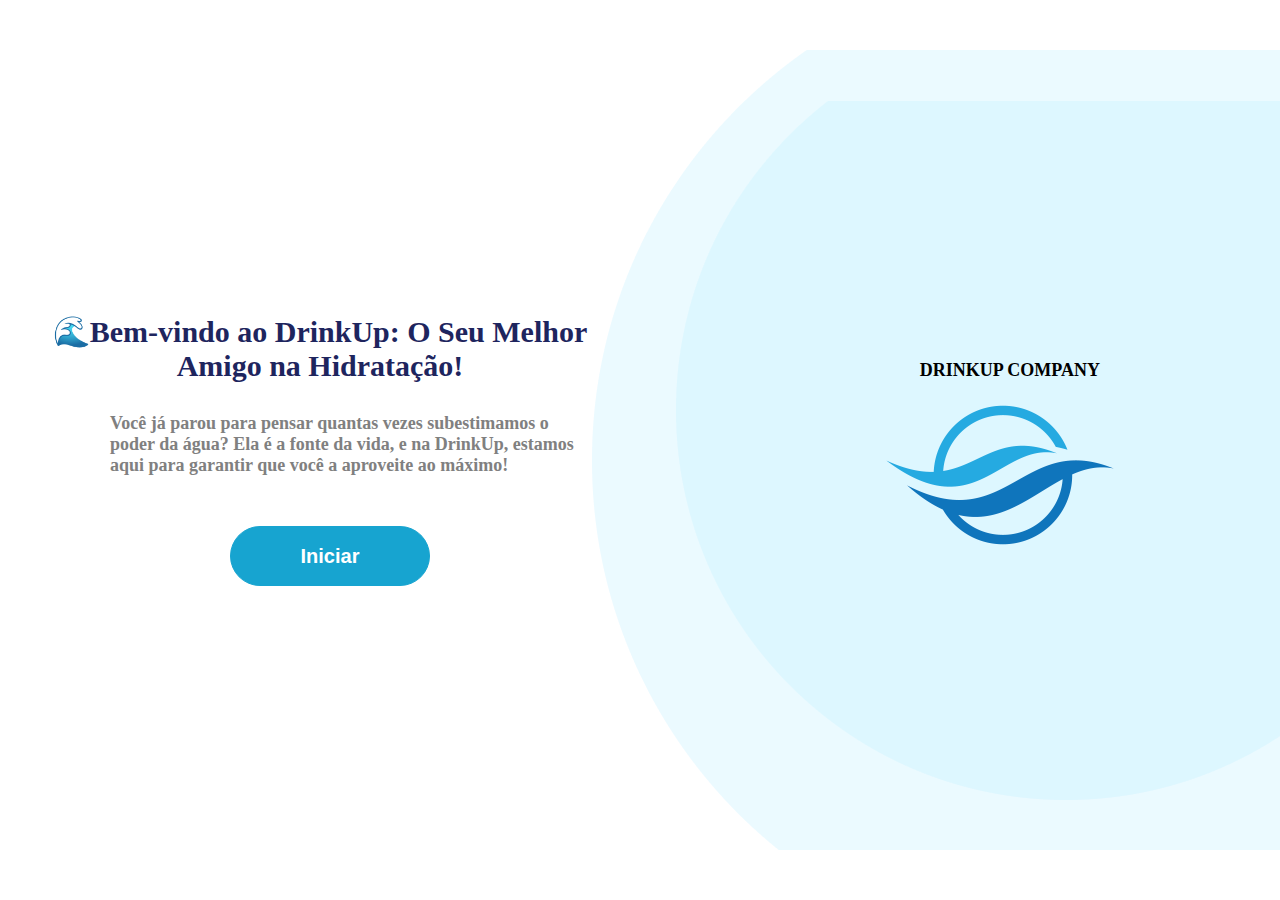
<file: index.html>
<!DOCTYPE html>
<html lang="pt-br">

<head>
    <meta charset="UTF-8">
    <meta name="viewport" content="width=device-width, initial-scale=1.0">
    <link rel="stylesheet" href="/pages/Home/css.css">
    <link rel="shortcut icon" href="/img/Up.gif" type="image/x-icon">
    <title>DrinkUp</title>
</head>

<body>
    <div class="container">
        <div>
            <h1>&#x1F30A;Bem-vindo ao DrinkUp: O Seu Melhor Amigo na Hidratação!</h1>
            <h4>Você já parou para pensar quantas vezes subestimamos o poder da água? Ela é a fonte da vida, e na
                DrinkUp, estamos aqui para garantir que você a aproveite ao máximo!</h4>
            <a href="/pages/HomePage/index.html"><button>Iniciar</button></a>
        </div>
    </div>
    <div>
        <img src="/img/Up.gif">
        <h3>DrinkUp Company</h3>
    </div>
</body>

</html>
</file>
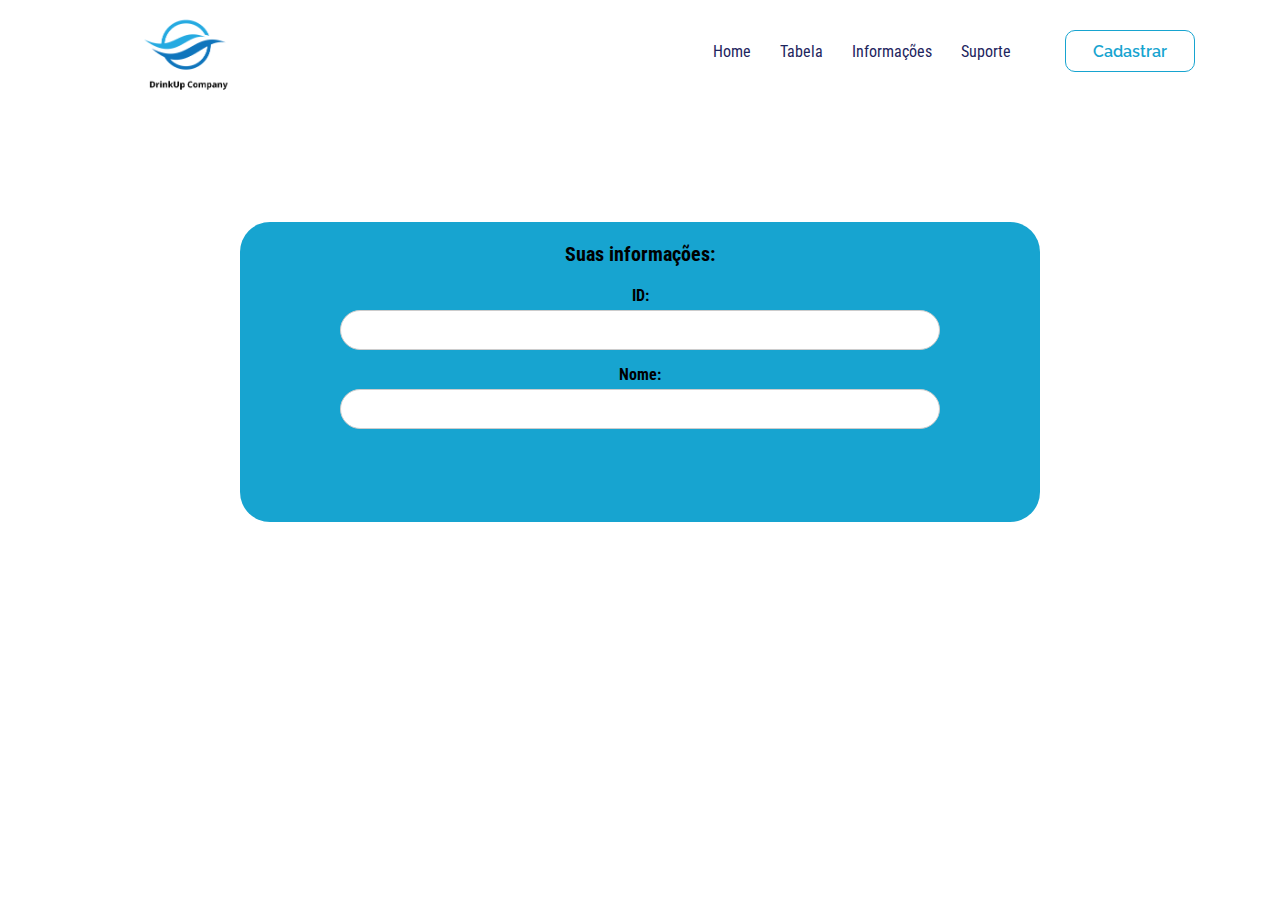
<file: pages/information/index.html>
<!DOCTYPE html>
<html lang="pt-br">

<head>
    <meta charset="UTF-8">
    <meta name="viewport" content="width=device-width, initial-scale=1.0">
    <link rel="stylesheet" href="/pages/information/css.css">
    <link rel="shortcut icon" href="/img/Up.gif" type="image/x-icon">
    <link rel="preconnect" href="https://fonts.googleapis.com">
    <link rel="preconnect" href="https://fonts.gstatic.com" crossorigin>
    <link href="https://fonts.googleapis.com/css2?family=Raleway:ital@1&family=Roboto+Condensed&display=swap"
        rel="stylesheet">
    <title>Informações</title>
</head>

<body>
    <div class="container">
        <header>
            <img src="/img/transparente.png" class="logo" alt="logo da DrinkUp">
            <div>
                <ul>
                    <a href="/pages/HomePage/index.html" class="tag">
                        <li>Home</li>
                    </a>
                    <a href="/pages/Table/index.html" class="tag">
                        <li>Tabela</li>
                    </a>
                    <a href="/pages/information/index.html" class="tag">
                        <li>Informações</li>
                    </a>
                    <a href="/pages/Support/index.html" class="tag">
                        <li>Suporte</li>
                    </a>
                </ul>
            </div>
            <a href="/pages/Register/index.html" class="link">
                <button class="button">Cadastrar</button>
            </a>
        </header>
    </div>


    <div class="text-container">
        <span class="text">Suas informações:</span>
        <div class="input-container">
          <label for="id">ID:</label>
          <input type="text" id="id" name="id" readonly>
        </div>
        <div class="input-container">
          <label for="name">Nome:</label>
          <input type="text" id="name" name="name" readonly>
        </div>
      </div>
      
      
      

    <script src="/pages/information/js.js"></script>
</body>

</html>
</file>
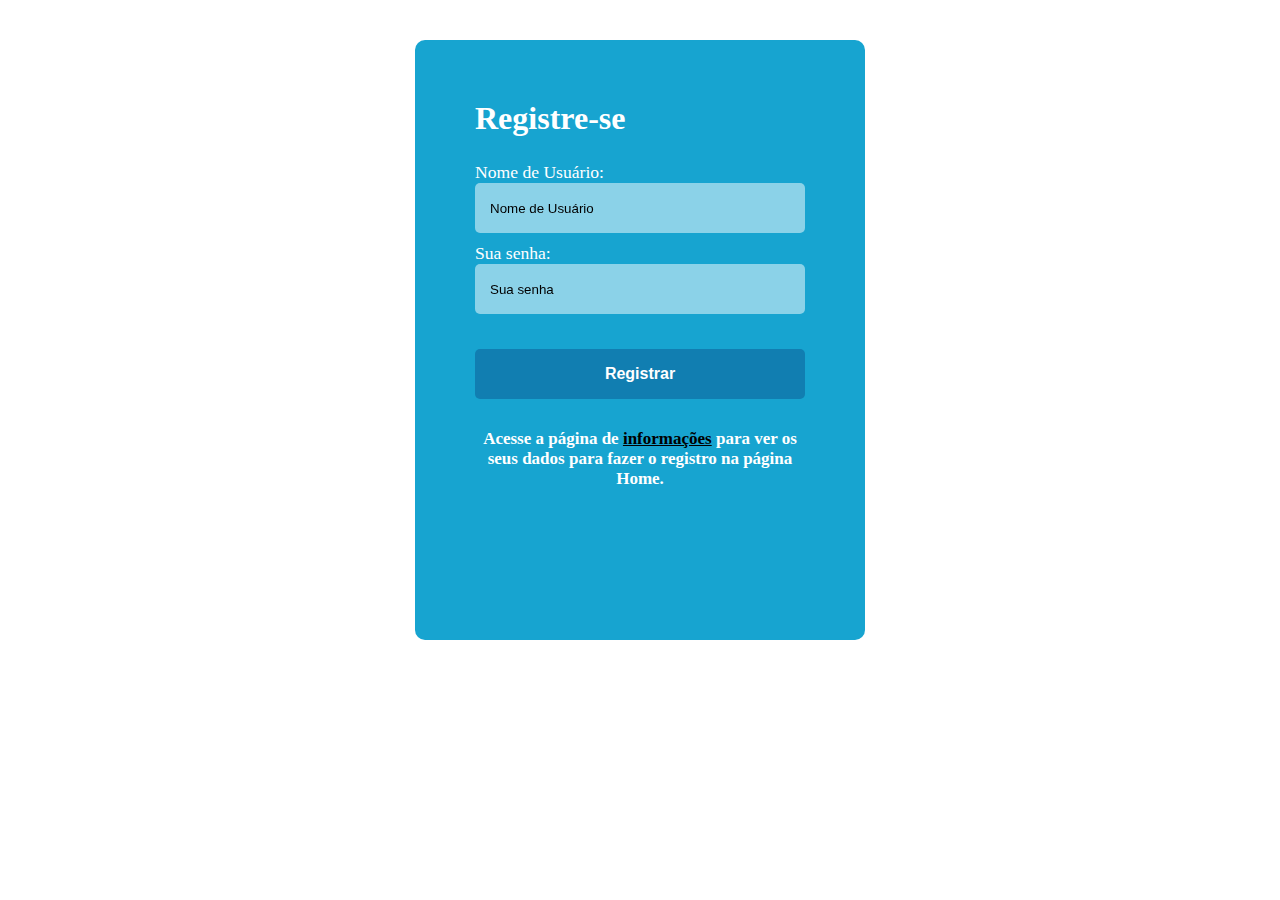
<file: pages/Register/index.html>
<!DOCTYPE html>
<html lang="pt-br">

<head>
    <meta charset="UTF-8">
    <meta name="viewport" content="width=device-width, initial-scale=1.0">
    <link rel="stylesheet" href="/pages/Register/css.css">
    <link rel="shortcut icon" href="/img/Up.gif" type="image/x-icon">
    <title>Registre</title>
</head>

<body>
    <div class="container">
        <div class="content">
            <h2>Registre-se</h2>
            <form id="registration-form">
                <div class="input">
                    <label for="name">Nome de Usuário:</label>
                    <input type="text" id="name" name="name" placeholder="Nome de Usuário" required>
                </div>
                <div class="input">
                    <label for="password">Sua senha:</label>
                    <input type="password" id="password" name="password" placeholder="Sua senha" required>
                </div>
                <button class="submit" type="submit">
                    Registrar
                </button>
            </form>

            <div id="success-message">
                Cadastro realizado com sucesso!
            </div>

            <div class="attention">
                <p>Acesse a página de <a href="/pages/information/index.html">informações</a> para ver os seus dados
                    para fazer o registro na página Home.</p>
            </div>
        </div>
    </div>
    <script src="/pages/Register/js.js"></script>
</body>

</html>
</file>
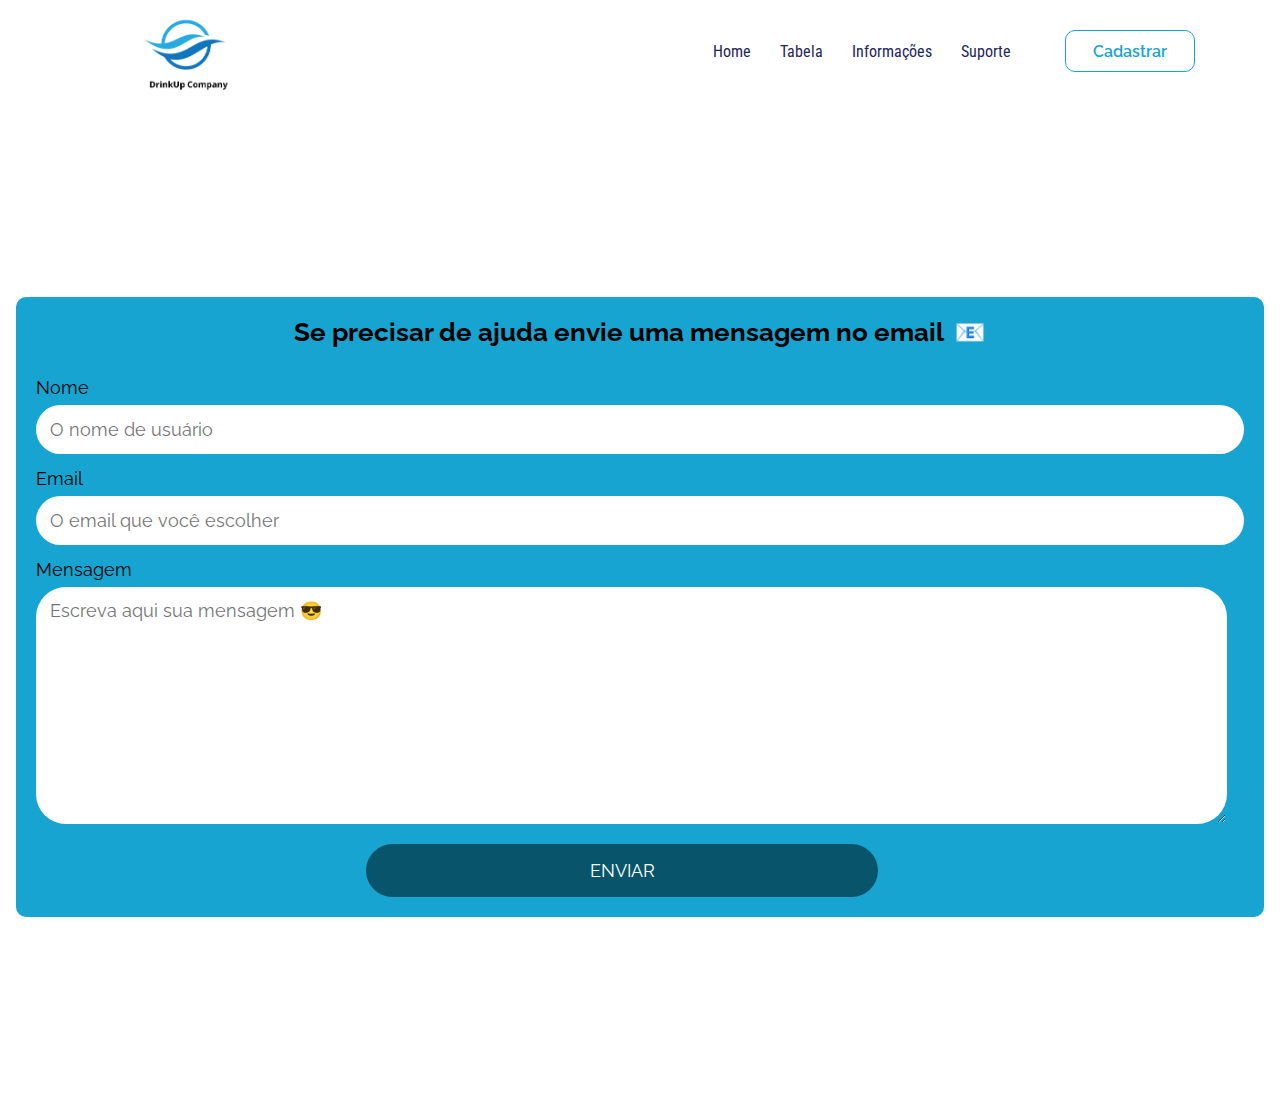
<file: pages/Support/index.html>
<!DOCTYPE html>
<html lang="pt-br">

<head>
    <meta charset="UTF-8">
    <meta name="viewport" content="width=device-width, initial-scale=1.0">
    <link rel="shortcut icon" href="/img/Up.gif" type="image/x-icon">
    <link rel="stylesheet" href="/pages/Support/css.css">
    <link rel="preconnect" href="https://fonts.googleapis.com">
    <link rel="preconnect" href="https://fonts.gstatic.com" crossorigin>
    <link href="https://fonts.googleapis.com/css2?family=Raleway:ital@1&family=Roboto+Condensed&display=swap"
        rel="stylesheet">
    <title>Suporte</title>
</head>

<body>
    <div class="container">
        <header>
            <img src="/img/transparente.png" class="logo" alt="logo da DrinkUp">
            <div>
                <ul>
                    <a href="/pages/HomePage/index.html" class="tag">
                        <li>Home</li>
                    </a>
                    <a href="/pages/Table/index.html" class="tag">
                        <li>Tabela</li>
                    </a>
                    <a href="/pages/information/index.html" class="tag">
                        <li>Informações</li>
                    </a>
                    <a href="/pages/Support/index.html" class="tag">
                        <li>Suporte</li>
                    </a>
                </ul>
            </div>
            <a href="/pages/Register/index.html" class="link">
                <button class="button">Cadastrar</button>
            </a>
        </header>
    </div>


    <div class="formulario">
        <form action="https://formsubmit.co/gomesrdg34@gmail.com" method="POST" class="form">
            <h2>Se precisar de ajuda envie uma mensagem no email</h2>
            <label for="name">Nome</label>
            <input type="text" name="name" id="name" placeholder="O nome de usuário" required>
            <label for="email">Email</label>
            <input type="email" name="email" id="email" placeholder="O email que você escolher" required>
            <label for="message">Mensagem</label>
            <textarea name="message" id="message" cols="30" rows="10"
                placeholder="Escreva aqui sua mensagem &#128526;"></textarea>
            <button type="submit">Enviar</button>
        </form>
    </div>
</body>

</html>
</file>
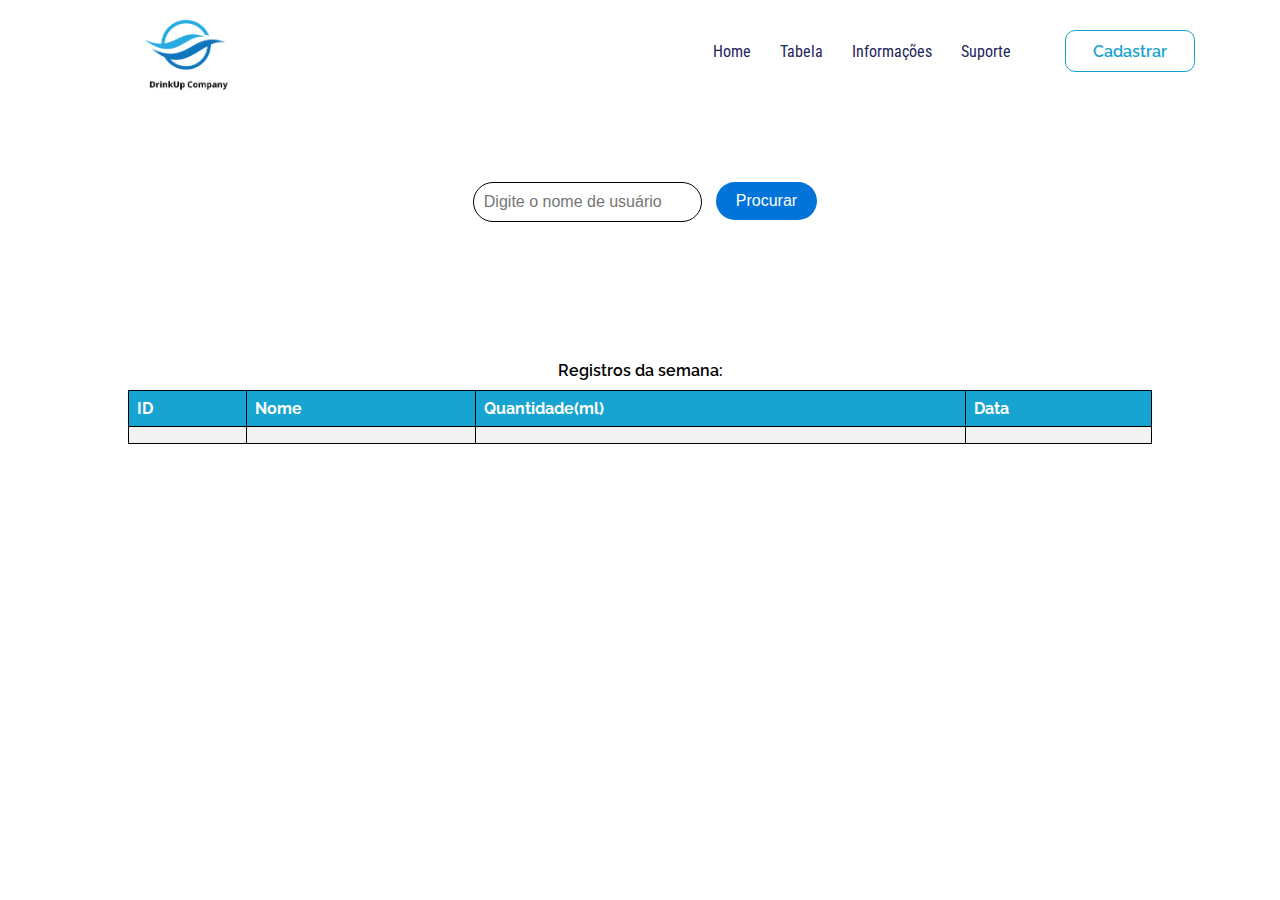
<file: pages/Table/index.html>
<!DOCTYPE html>
<html lang="pt-br">

<head>
    <meta charset="UTF-8">
    <meta name="viewport" content="width=device-width, initial-scale=1.0">
    <link rel="shortcut icon" href="/img/Up.gif" type="image/x-icon">
    <link rel="stylesheet" href="/pages/Table/css.css">
    <link rel="preconnect" href="https://fonts.googleapis.com">
    <link rel="preconnect" href="https://fonts.gstatic.com" crossorigin>
    <link href="https://fonts.googleapis.com/css2?family=Raleway:ital@1&family=Roboto+Condensed&display=swap"
        rel="stylesheet">
    <title>Tabela</title>
</head>

<body>
    <div class="container">
        <header>
            <img src="/img/transparente.png" class="logo" alt="logo da DrinkUp">
            <div>
                <ul>
                    <a href="/pages/HomePage/index.html" class="tag">
                        <li>Home</li>
                    </a>
                    <a href="/pages/Table/index.html" class="tag">
                        <li>Tabela</li>
                    </a>
                    <a href="/pages/information/index.html" class="tag">
                        <li>Informações</li>
                    </a>
                    <a href="/pages/Support/index.html" class="tag">
                        <li>Suporte</li>
                    </a>
                </ul>
            </div>
            <a href="/pages/Register/index.html" class="link">
                <button class="button">Cadastrar</button>
            </a>
        </header>
    </div>

    <div class="container-search">
        <div class="search">
            <div class="name">
                <input type="search" name="search" id="search" placeholder="Digite o nome de usuário">
                <button class="botao" onclick="searchUser()">Procurar</button>
            </div>
        </div>
    </div>

    <div class="text-container">
        <span class="text">Registros da semana:</span>
        <table align="center" id="userTable" class="table">
            <tr>
                <th>ID</th>
                <th>Nome</th>
                <th>Quantidade(ml)</th>
                <th>Data</th>
            </tr>
            <tr>
                <td></td>
                <td></td>
                <td></td>
                <td></td>
            </tr>
        </table>
    </div>

    <script src="https://code.jquery.com/jquery-3.6.0.min.js"></script>
    <script src="/pages/Table/js.js"></script>
</body>

</html>
</file>
<file: pages/Home/css.css>
*{
    margin: 0;
    padding: 0;
    box-sizing: border-box;
}
body {
    background: url(../../img/background-2.png), url(../../img/background-1.png);
    background-repeat: no-repeat;
    background-position: right;
    display: flex;
    justify-content: center;
    align-items: center;
    height: 100vh;
    margin: 0;
}
a {
    text-decoration: none; 
}
button {
    font-size: 20px;
    font-weight: 600;
    width: 200px;
    height: 60px;
    margin-top: 50px;
    left: 280px;
    position: relative;
    background-color: #17a4d0;
    color: white;
    padding: 10px 20px; 
    border: 1px solid #17a4d0; 
    border-radius: 50px; 
    cursor: pointer;
    transition: all 0.25s ease-out; 
}
button:hover{
    background-color: #fff;
    color: #17a4d0;
}
.container {
    right: 50px;
    display: flex;
    flex-direction: row;
    position: relative;
}
.container > div {
    width: 50%;
}
.container h1{
    text-align: center;
    padding-left: 100px;
    color: #1e255e;
    font-size: 30px;
    font-weight: bold;
}
.container h4{
    font-weight: 600;
    font-size: 18px;
    padding-top: 30px;
    padding-left: 160px;
    color: grey;
}
img{
    bottom: 300px;
    left: 800px;
    position: absolute;
    width: 400px;
}
h3{
    font-size: 18px;
    top: 360px;
    right: 180px;
    position: absolute;
    text-transform: uppercase;
}

@media (min-width: 1920px) {
    body {
        background-size: cover;
    }

    button {
        left: 280px;
    }

    .container {
        right: 50px;
    }

    img {
        bottom: 300px;
        left: 800px;
    }

    h3 {
        top: 360px;
        right: 180px;
    }
}
</file>
<file: pages/information/css.css>
* {
    margin: 0;
    padding: 0;
    box-sizing: border-box;
}

body {
    font-family: 'Roboto Condensed', sans-serif;
}

.container {
    width: 100%;
    max-width: 1110px;
    margin: auto;
}

header {
    display: flex;
    height: 42px;
    margin-top: 30px;
    flex-direction: row;
    justify-content: space-between;
    align-items: center;
}

ul {
    left: 200px;
    position: relative;
}

li {
    padding-right: 25px;
    display: inline-block;
}

.tag {
    text-decoration: none;
    color: #1e255e;
    transition: all 0.25s ease;
}

.tag:hover {
    color: #17a4d0;
}

.logo {
    width: 18%;
}

.button {
    text-align: center;
    width: 130px;
    height: 42px;
    border: 1px solid #17a4d0;
    font-size: 16px;
    font-weight: 600;
    color: #17a4d0;
    background-color: transparent;
    border-radius: 10px;
    font-family: 'Raleway', sans-serif;
    transition: all 0.25s ease-out;
}

.button:hover {
    background-color: #17a4d0;
    color: #fff;
}

.link {
    text-decoration: none;
    transition: all 0.25s ease-out;
}

.input-container {
    margin-bottom: 15px;
}

input[type="text"] {
    width: 100%;
    max-width: 600px;
    padding: 10px;
    border: 1px solid #ccc;
    border-radius: 50px;
    font-size: 16px;
    position: relative;
    top: 20px;
}

label {
    top: 20px;
    position: relative;
    display: block;
    margin-bottom: 5px;
    font-weight: bold;
}

.text-container {
    padding: 20px;
    height: 300px;
    border-radius: 30px;
    max-width: 800px;
    background: #17a4d0;
    text-align: center;
    position: relative;
    top: 150px;
    left: 240px;
}

.text {
    font-size: 20px;
    font-weight: bold;
}

@media (min-width: 1920px) {
    .container {
        max-width: 90%;
    }

    .text-container {
        height: 400px;
        max-width: 1000px;
        top: 200px;
        left: 0;
    }
}
</file>
<file: pages/Register/css.css>
*{
    margin: 0;
    padding: 0;
    box-sizing: border-box;
}
.container{
    z-index: 90;
    padding: 60px;
    height: 600px;
    max-width: 450px;
    margin-top: 40px;
    margin-left: 50%;
    position: relative;
    border-radius: 10px;
    box-sizing: border-box;
    transform: translateX(-50%);
    backdrop-filter: blur(10px);
    background-color: #17a4d0;
}
.container h2{
    margin-top: 0;
    font-size: 32px;
    color: white;
    padding-bottom: 25px;
}
.container label{
    font-size: 1.1rem;
    color: white;
}
.container input{
    width: 100%;
    border: none;
    height: 50px;
    outline: none;
    border-radius: 5px;
    padding-left: 15px;
    padding-right: 15px;
    margin-bottom: 10px;
    color: black;
    backdrop-filter: blur(5px);
    box-sizing: border-box;
    background-color: rgba(255, 255, 255, 0.5);
}
.container button{
    width: 100%;
    height: 50px;
    border: none;
    font-size: 16px;
    cursor: pointer;
    font-weight: bold;
    border-radius: 5px;
    color: white;
    margin-top: 25px;
    margin-bottom: 10px;
    background-color: #117eb1;
}
input::placeholder{
    color: black;
}
#success-message{
    display: none;
    font-weight: bold;
    color: #000;
}
.attention p{
    text-align: center;
    color: #fff;
    padding-top: 20px;
    font-weight: bold;
    font-size: 17px;
}

.attention a{
    color: #000;
}

@media (min-width: 1920px) {
    .container {
        max-width: 750px; 
    }

    .container h2 {
        font-size: 36px;
    }
}
</file>
<file: pages/Support/css.css>
* {
    margin: 0;
    padding: 0;
    box-sizing: border-box;
}

body {
    font-family: 'Roboto Condensed', sans-serif;
}

.container {
    width: 100%;
    max-width: 1110px;
    margin: auto;
}

header {
    display: flex;
    height: 42px;
    margin-top: 30px;
    flex-direction: row;
    justify-content: space-between;
    align-items: center;
}

ul {
    left: 200px;
    position: relative;
}

li {
    padding-right: 25px;
    display: inline-block;
}

.tag {
    text-decoration: none;
    color: #1e255e;
    transition: all 0.25s ease;
}

.tag:hover {
    color: #17a4d0;
}

.logo {
    width: 18%;
}

.button {
    text-align: center;
    width: 130px;
    height: 42px;
    border: 1px solid #17a4d0;
    font-size: 16px;
    font-weight: 600;
    color: #17a4d0;
    background-color: transparent;
    border-radius: 10px;
    font-family: 'Raleway', sans-serif;
    transition: all 0.25s ease-out;
}

.button:hover {
    background-color: #17a4d0;
    color: #fff;
}

.link {
    text-decoration: none;
    transition: all 0.25s ease-out;
}
.formulario{
    align-items: center;
    justify-content: center;
    display: flex;
    flex-direction: column;
    height: 110vh;
    margin-top: 40px;
    font-family: 'Raleway', sans-serif;
    padding-left: 1rem;
    padding-right: 1rem;
}
h2{
    font-size: 1.6rem;
    margin-bottom: 2rem;
    text-align: center;
    line-height: 1.2;
    font-family: 'Raleway', sans-serif;
}
h2::after{
    content: "\1F4E7";
    padding-left: 10px;
}
.form{
    width: 100%;
    font-size: 1.125rem;
    background-color: #17a4d0;
    padding-left: 30px;
    padding-right: 32px;
    padding: 20px;
    border-radius: 10px;
}
.form label,
.form input,
.from textarea,
.form button{
    display: block;
    width: 100%;
}
.form label{
    line-height: 1;
    margin-bottom: 0.5rem;
}
.form input,
.form textarea{
    font: inherit;
    padding: 0.8rem;
    margin-bottom: 1rem;
    border: 1px solid transparent;
    border-radius: 30px;
    transition: border-color;
    box-shadow: 0.2s;
}
.form textarea{
    min-height: 13rem;
    min-width: 74.45rem;
    resize: vertical;
}
.form input:hover,
.form input:focus,
.from textarea:hover,
.form textarea:focus{
    outline: none;
    border-color: #000;
    box-shadow: 0 0 0 3px #a9a9a9;
}
.form button{
    display: block;
    padding: 1rem;
    background: #07546b;
    color: #fff;
    font: inherit;
    text-transform: uppercase;
    border: none;
    border-radius: 30px;
    cursor: pointer;
    transition: 0.2s;
    max-width: 32rem;
    position: relative;
    left: 330px;
}
.form button:hover,
.form button:focus{
    outline: none;
    background: rgb(3, 97, 138);
}

@media (min-width: 1920px) {
    .container {
        max-width: 80%;
    }

    h2 {
        font-size: 2rem;
    }

    .form {
        padding-left: 50px;
        padding-right: 50px;
    }

    .form button {
        max-width: 40rem;
        left: 430px;
    }
}
</file>
<file: pages/Table/css.css>
* {
    margin: 0;
    padding: 0;
    box-sizing: border-box;
}

body {
    font-family: 'Roboto Condensed', sans-serif;
}

.container {
    width: 100%;
    max-width: 1110px;
    margin: auto;
}

header {
    display: flex;
    height: 42px;
    margin-top: 30px;
    flex-direction: row;
    justify-content: space-between;
    align-items: center;
}

ul {
    left: 200px;
    position: relative;
}

li {
    padding-right: 25px;
    display: inline-block;
}

.tag {
    text-decoration: none;
    color: #1e255e;
    transition: all 0.25s ease;
}

.tag:hover {
    color: #17a4d0;
}

.logo {
    width: 18%;
}

.button {
    text-align: center;
    width: 130px;
    height: 42px;
    border: 1px solid #17a4d0;
    font-size: 16px;
    font-weight: 600;
    color: #17a4d0;
    background-color: transparent;
    border-radius: 10px;
    font-family: 'Raleway', sans-serif;
    transition: all 0.25s ease-out;
}

.button:hover {
    background-color: #17a4d0;
    color: #fff;
}

.link {
    text-decoration: none;
    transition: all 0.25s ease-out;
}

.container-search {
    top: 100px;
    display: flex;
    align-items: center;
    justify-content: center;
    position: relative;
    text-align: center;
}

.search {
    padding: 10px;
    border-radius: 5px;
}

.name {
    text-align: center;
}

.name input[type="search"] {
    padding: 10px;
    border: 1px solid #000;
    border-radius: 50px;
    font-size: 16px;
    display: inline-block;
}

.botao {
    bottom: 1px;
    left: 10px;
    padding: 10px 20px;
    background-color: #0074D9;
    color: white;
    border: none;
    border-radius: 50px;
    cursor: pointer;
    font-size: 16px;
    display: inline-block;
    position: relative;
}

.botao:hover {
    background-color: #0056b3;
}


.text-container {
    display: flex;
    flex-direction: column;
    align-items: center;
    justify-content: center;
    height: 60vh;
}

.text-container .text {
    margin-bottom: 10px;
    font-weight: 600;
    font-family: 'Raleway', sans-serif;
}

.table {
    border-collapse: collapse;
    width: 80%;
    margin: 0 auto;
}

th,
td {
    border: 1px solid #000;
    text-align: left;
    padding: 8px;
}

th {
    background-color: #17a4d0;
    color: #fff;
    font-family: 'Raleway', sans-serif;
}

tr:nth-child(even) {
    background-color: #f2f2f2;
}

tr:hover {
    background-color: #ddd;
}

@media (min-width: 1920px) {
    .container {
        width: 95%;
    }

    header {
        height: 64px; 
    }

    li {
        padding-right: 35px; 
    }

    .button {
        width: 150px; 
        height: 48px;
        font-size: 18px;
    }
}
</file>
